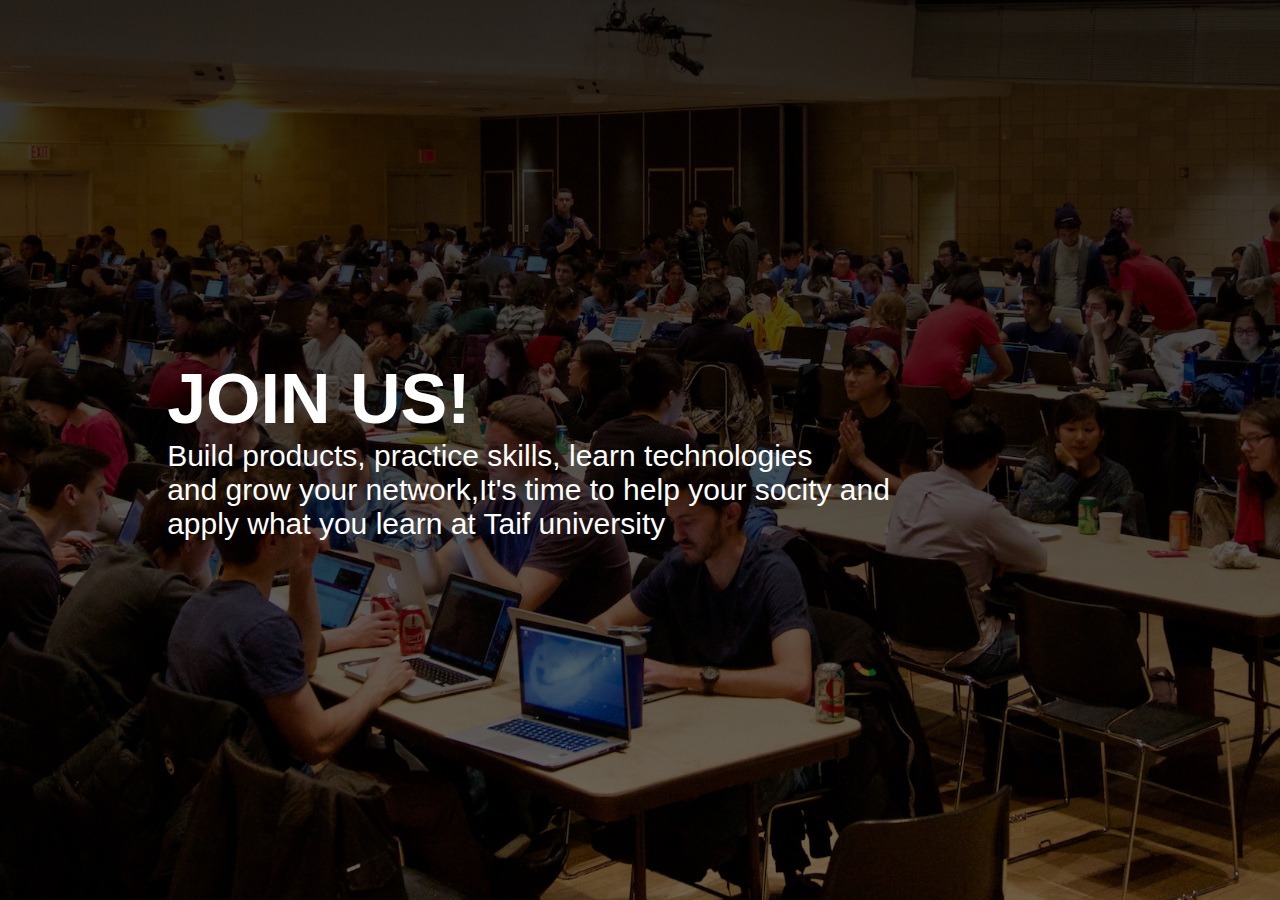
<file: index.html>
<!DOCTYPE html>
<html>
<head>
	<title>Tuathon</title>
	<link rel="stylesheet" type="text/css" href="style.css">


</head>
<body>
	<header>
	<div class="menu-toggle" id="menu">
            <i class="fas fa-bars"></i>
        </div>
        <div class="overlay"></div>
        <div class="container">
	<nav>
		<h1 class="brand"><a href="index.html"><span>TU</span>athon</a></h1>
		<ul>
			<li><a href="index.html">Home</a></li>
			<li><a href="about.html">About us</a></li>
			<li><a href="hackathon_list.html">Hackathons</a></li>
			<li><a href="project_list.html">Projects</a></li>
			<li><a href="winners.html">Winners</a></li>
		</ul>
	</nav>
</div>
<div class="title">
	<h1>JOIN US!</h1>
	<p>Build products, practice skills, learn technologies<br> and grow your network,It's time to help your socity and</br> 
	apply what you learn at Taif university</p>
</div>


	</header>
	

</body>
</html>
</file>
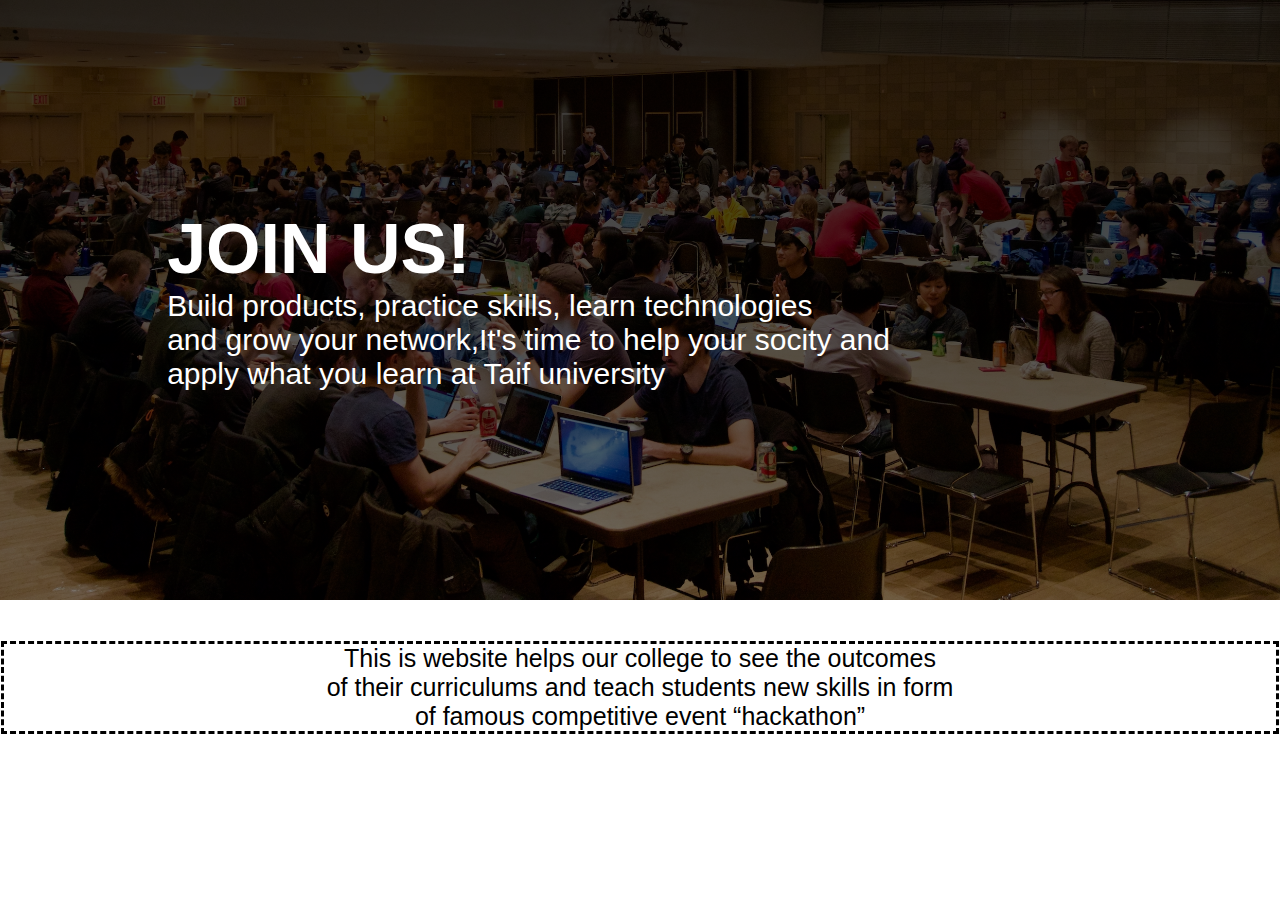
<file: about.html>
<!DOCTYPE html>
<html>
<head>
	<title>About us</title>
	<link rel="stylesheet" type="text/css" href="style.css">
	<style type="text/css">
		p.dashed {border-style: dashed;}
	</style>
</head>
<body>
 <header style="height: 600px;">
       	<div class="menu-toggle" id="menu">
            <i class="fas fa-bars"></i>
        </div>
        <div class="overlay"></div>
        <div class="container">
	<nav>
		<h1 class="brand"><a href="index.html"><span>TU</span>athon</a></h1>
		<ul>
			<li><a href="index.html">Home</a></li>
			<li><a href="about.html">About us</a></li>
			<li><a href="hackathon_list.html">Hackathons</a></li>
			<li><a href="project_list.html">Projects</a></li>
			<li><a href="winners.html">Winners</a></li>
		</ul>
	</nav>
</div>
<div class="title">
	<h1>JOIN US!</h1>
	<p>Build products, practice skills, learn technologies<br> and grow your network,It's time to help your socity and</br> 
	apply what you learn at Taif university</p>
</div>
       </header>
       <section>
       	<div align="center">
<p class=dashed style="font-size: 25px; margin-bottom: 20px; margin-top: 40px">
	This is website helps our college to see the outcomes<br> 
	of their curriculums and teach students new skills in form<br>
	 of famous competitive event “hackathon”

</p>
       	</div>
       </section>

</body>
</html>
</file>
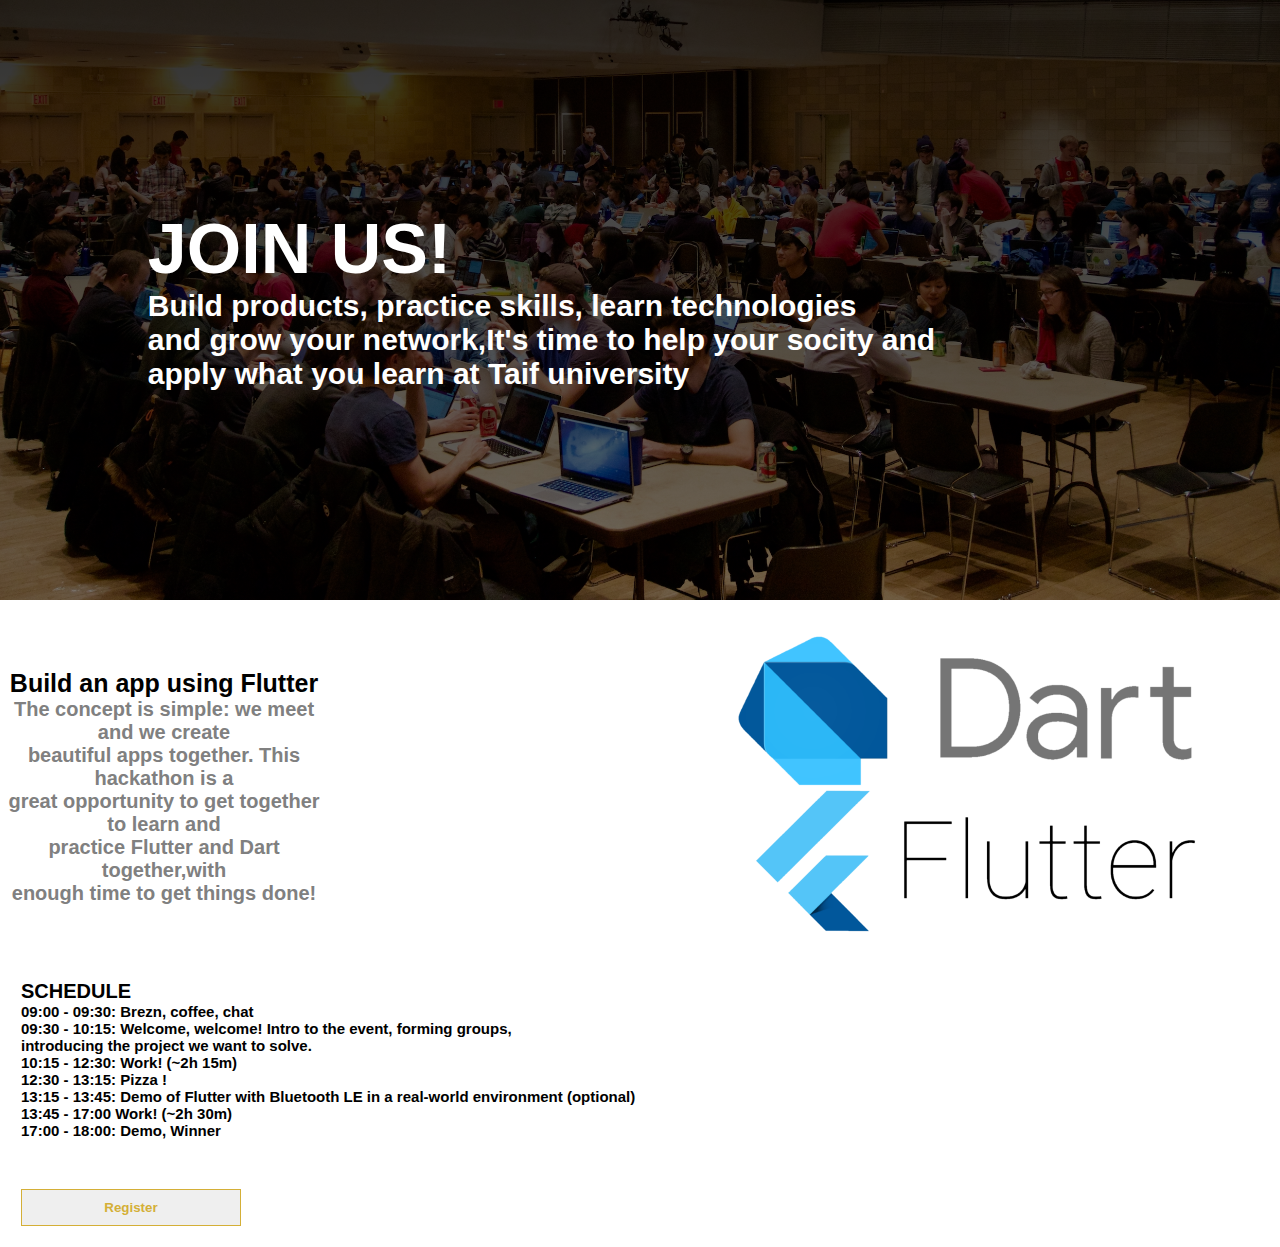
<file: hackathon_details.html>
<!DOCTYPE html>
<html>
       <head>
           <meta charset = "utf-8">
           <title>Build an app using Flutter</title>
           <link rel="stylesheet" type="text/css" href="style.css">
       <style type = "text/css">
         p           { font-weight: bold; }
       .special    { color: gray;
                   font-size: 20px; }
      </style>
       </head>
       <body> 
        <header style="height: 600px;">
        <div class="menu-toggle" id="menu">
            <i class="fas fa-bars"></i>
        </div>
        <div class="overlay"></div>
        <div class="container">
  <nav>
    <h1 class="brand"><a href="index.html"><span>TU</span>athon</a></h1>
    <ul>
      <li><a href="index.html">Home</a></li>
      <li><a href="about.html">About us</a></li>
      <li><a href="hackathon_list.html">Hackathons</a></li>
      <li><a href="project_list.html">Projects</a></li>
      <li><a href="winners.html">Winners</a></li>
    </ul>
  </nav>
</div>
<div class="title">
  <h1>JOIN US!</h1>
  <p>Build products, practice skills, learn technologies<br> and grow your network,It's time to help your socity and</br> 
  apply what you learn at Taif university</p>
</div>
       </header>
       <section>
        <div align="left" >
     <br>
     <br>
     <br>
      <table>
       <tr>
             <th><h1 style="font-size: 25px;">Build an app using Flutter</h1>
                    <p class = "special">The concept is simple: we meet and we create<br>
               beautiful apps together. This hackathon is a<br>
               great opportunity to get together to learn and <br>
               practice Flutter and Dart together,with<br>
               enough time to get things done!
                     </p>
          </th>           
          <th>
               <p style = "margin-left: 100px;"> 
               <img style="margin-left: 250px" src = "flutter.png" width = "600" height = "300" 
                             alt = "Hackathones"></p>
          </th>
       </tr>
          </table>
         <h1 style="font-size: 20px;margin-top: 40px;margin-left: 20px">SCHEDULE</h1>
          <p style="font-size: 15px;margin-left: 20px">09:00 - 09:30:  Brezn, coffee, chat<br>
             09:30 - 10:15:  Welcome, welcome! Intro to the event, forming groups,<br>
             introducing the project we want to solve.<br>
             10:15 - 12:30: Work! (~2h 15m)<br>
             12:30 - 13:15:  Pizza !<br>
             13:15 - 13:45: Demo of Flutter with Bluetooth LE in a real-world environment (optional)<br>
             13:45 - 17:00 Work! (~2h 30m)<br>
             17:00 - 18:00: Demo, Winner<br>
          </p>
          <form style="margin-top: 50px;margin-left: 20px; margin-bottom: 20px;" method="post" action="Registration.html"> 
                 <p>
                 <input class="btn" type = "submit" value = "Register">
                </p>  
            </div>
       </section>  
     </body>
</html>
</file>
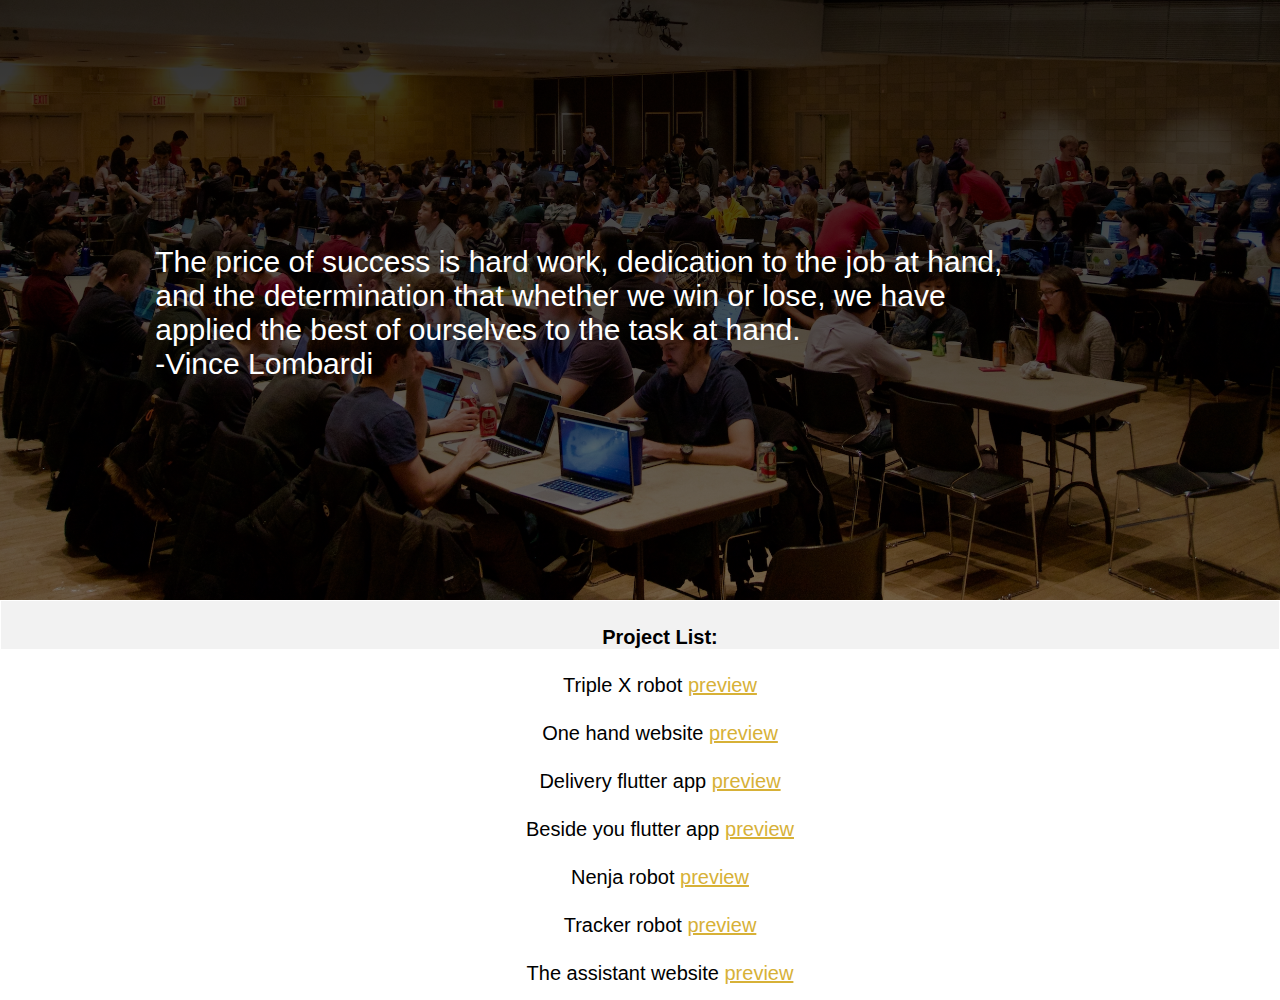
<file: project_list.html>
<html>
     <head>
         <meta charset = "utf-8">
		 <title>project</title>
		 <link rel="stylesheet" type="text/css" href="style.css">
		 <style type = "text/css">
			   p{
			  padding-left:40px;
			   padding-top:25px;
			   font-size: 20px;}
			  img{
			  padding-left:80px;}
			  .scrolling {
              overflow-y: scroll;
              height: 350px;
              width: 800px;
              }
              p a {
              	
              	text-decoration: underline;
              	color:#D7B137
              }

			
		 </style>
     </head>

       <body>
       	<header style="height: 600px;">
		<div class="menu-toggle" id="menu">
            <i class="fas fa-bars"></i>
        </div>
        <div class="overlay"></div>
        <div class="container">
	<nav>
		<h1 class="brand"><a href="index.html"><span>TU</span>athon</a></h1>
		<ul>
			<li><a href="index.html">Home</a></li>
			<li><a href="about.html">About us</a></li>
			<li><a href="hackathon_list.html">Hackathons</a></li>
			<li><a href="project_list.html">Projects</a></li>
			<li><a href="winners.html">Winners</a></li>
		</ul>
	</nav>
</div>
<div class="title">
	<p>The price of success is hard work, dedication to the job at hand,<br>and the determination that whether we win or lose, we have applied the best of ourselves to the task at hand.<br>-Vince Lombardi</br></p>
</div>
</header>
<section>
	<div align="center">
            <p style="background-color: #F2F2F2" ><strong>Project List: </strong></p>
			  <div class="scrolling">
			<p> Triple X robot  <a  href = "https://github.com/">preview</a></p> 
		    <p> One hand website  <a  href = "https://github.com/">preview</a></p>
		    <p> Delivery flutter app  <a  href = "https://github.com/">preview</a></p>
			<p> Beside you flutter app  <a  href = "https://github.com/">preview</a></p>
			<p> Nenja robot  <a  href = "https://github.com/">preview</a></p>
			<p> Tracker robot  <a  href = "https://github.com/">preview</a></p>
			<p> The assistant website  <a  href = "https://github.com/">preview</a></p>
			<p> we care website  <a  href = "https://github.com/">preview</a></p>
			<p> GoVolunteer flutter app  <a  href = "https://github.com/">preview</a></p>
			<p> Jony robot  <a  href = "https://github.com/">preview</a></p>
			</div>
		</div>
			</section>
	
       </body>
</html>
</file>
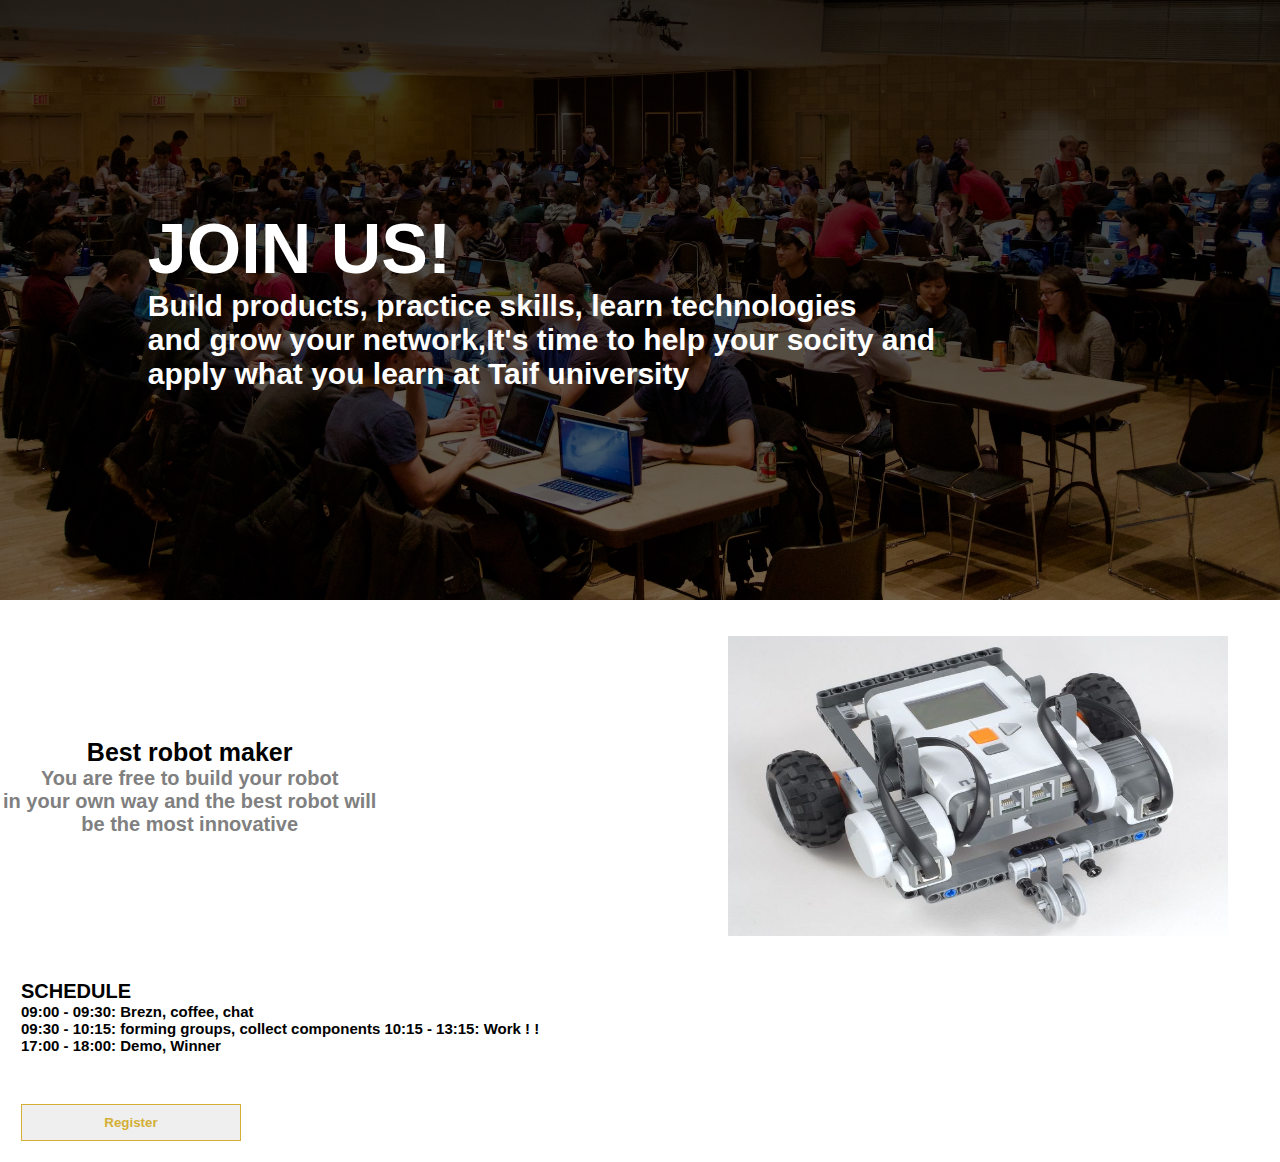
<file: robotEvent.html>
<!DOCTYPE html>
<html>
       <head>
           <meta charset = "utf-8">
           <title>Best robot maker</title>
           <link rel="stylesheet" type="text/css" href="style.css">
       <style type = "text/css">
         p           { font-weight: bold; }
       .special    { color: gray;
                   font-size: 20px; }
      </style>
       </head>
       <body> 
        <header style="height: 600px;">
        <div class="menu-toggle" id="menu">
            <i class="fas fa-bars"></i>
        </div>
        <div class="overlay"></div>
        <div class="container">
  <nav>
    <h1 class="brand"><a href="index.html"><span>TU</span>athon</a></h1>
    <ul>
      <li><a href="index.html">Home</a></li>
      <li><a href="about.html">About us</a></li>
      <li><a href="hackathon_list.html">Hackathons</a></li>
      <li><a href="project_list.html">Projects</a></li>
      <li><a href="winners.html">Winners</a></li>
    </ul>
  </nav>
</div>
<div class="title">
  <h1>JOIN US!</h1>
  <p>Build products, practice skills, learn technologies<br> and grow your network,It's time to help your socity and</br> 
  apply what you learn at Taif university</p>
</div>
       </header>
       <section>
        <div align="left" >
     <br>
     <br>
     <br>
      <table>
       <tr>
             <th><h1 style="font-size: 25px;">Best robot maker</h1>
                    <p class = "special">You are free to build your robot<br> 
                    	in your own way and the best robot will<br>
                    	be the most innovative
                     </p>
          </th>           
          <th>
               <p style = "margin-left: 100px;"> 
               <img style="margin-left: 250px" src = "robot.jpg" width = "500" height = "300" 
                             alt = "Hackathones"></p>
          </th>
       </tr>
          </table>
         <h1 style="font-size: 20px;margin-top: 40px;margin-left: 20px">SCHEDULE</h1>
          <p style="font-size: 15px;margin-left: 20px">09:00 - 09:30:  Brezn, coffee, chat<br>
             09:30 - 10:15: forming groups, collect components
             10:15 - 13:15:  Work ! !<br>
             17:00 - 18:00: Demo, Winner<br>
          </p>
          <form style="margin-top: 50px;margin-left: 20px; margin-bottom: 20px;" method="post" action="Registration.html"> 
                 <p>
                 <input class="btn" type = "submit" value = "Register">
                </p>  
            </div>
       </section>  
     </body>
</html>
</file>
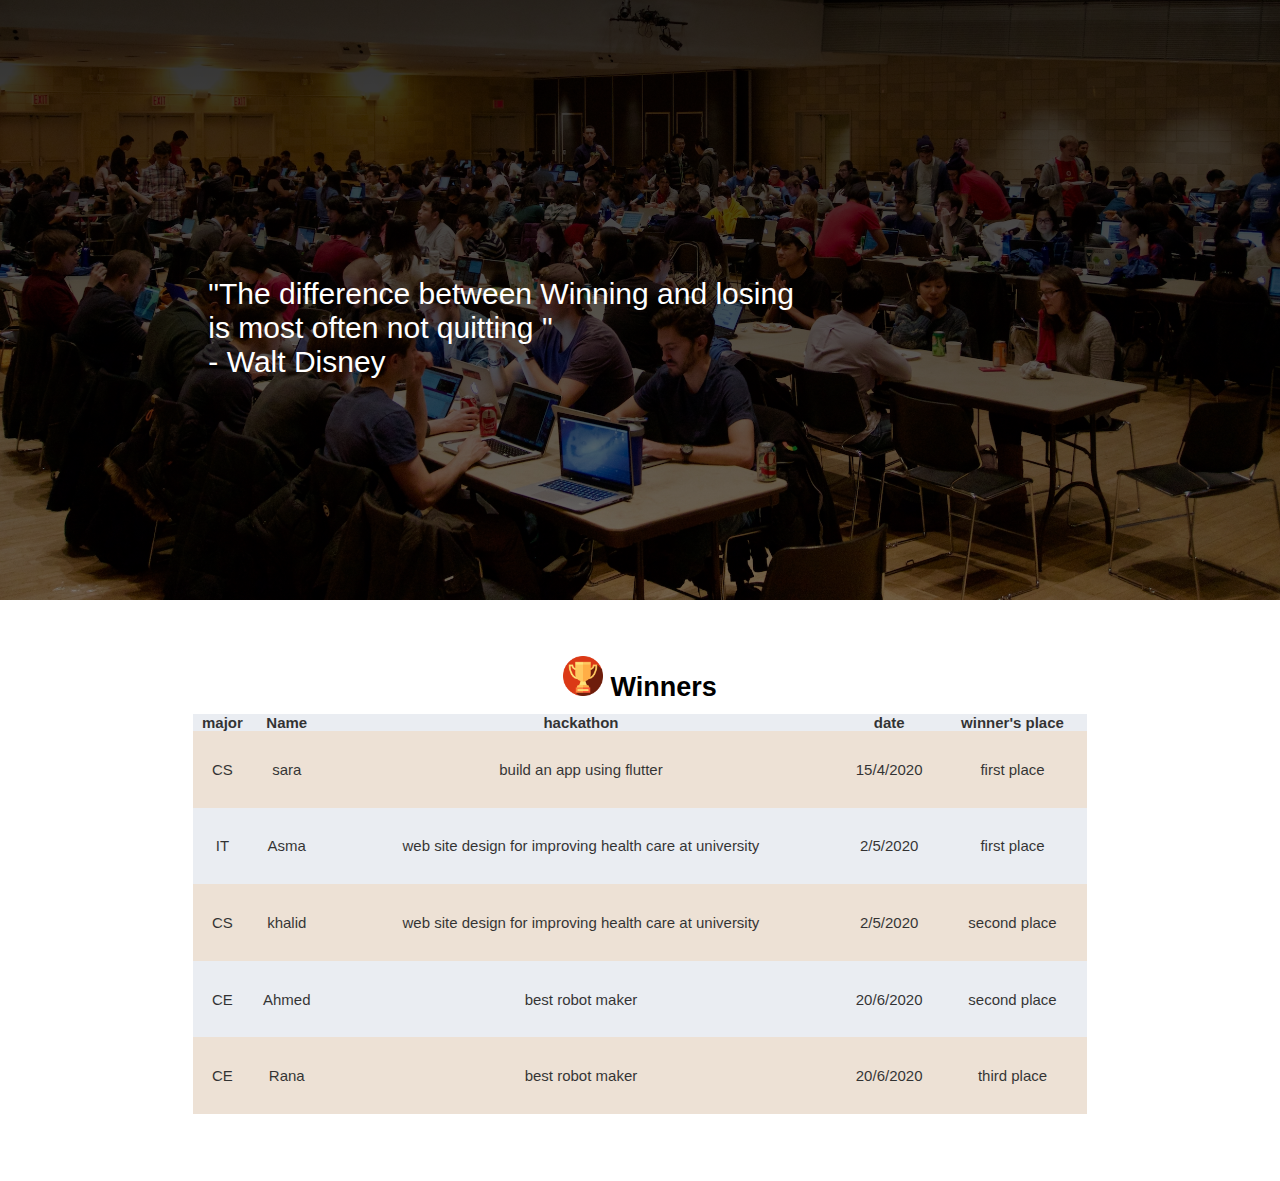
<file: winners.html>
<!DOCTYPE html>


<html>
<head>
<meta charset = "utf-8">
<title>Winners </title>
	<link rel="stylesheet" type="text/css" href="style.css">
</head>
<body>
	<header style="height: 600px;">
	<div class="menu-toggle" id="menu">
            <i class="fas fa-bars"></i>
        </div>
        <div class="overlay"></div>
        <div class="container">
	<nav>
		<h1 class="brand"><a href="index.html"><span>TU</span>athon</a></h1>
		<ul>
			<li><a href="index.html">Home</a></li>
			<li><a href="about.html">About us</a></li>
			<li><a href="hackathon_list.html">Hackathons</a></li>
			<li><a href="project_list.html">Projects</a></li>
			<li><a href="winners.html">Winners</a></li>
		</ul>
	</nav>
</div>
<div class="title">
	<p>"The difference between Winning and losing<br> is most often not quitting "</br> 
	- Walt Disney</p>
</div>
</header>
<section> 
	<div align="center">
	<p>
         <h1 style="font-size: 27px; color: black"><strong>
<img src="winner.png" width = "40" height = "40">
Winners</strong></h1>
<br>
<table border="0" >
<thead>
<tr class="different">
<th>major</th>
<th>Name</th>
<th>hackathon</th>
<th>date</th>
<th>winner's place</th>
<tbody>
<tr class="differentTwo">
<td>CS</td>
<td>sara</td>
<td>build an app using flutter</td>
<td>15/4/2020</td>
<td>first place</td>
</tr>
<tr class="different">
<td>IT</td>
<td>Asma</td>
<td>web site design for improving health care at university</td>
<td>2/5/2020</td>
<td>first place</td>
</tr>
<tr class="differentTwo">
<td>CS</td>
<td>khalid</td>
<td>web site design for improving health care at university</td>
<td>2/5/2020</td>
<td>second place</td>
</tr>
<tr class="different">
<td>CE</td>
<td>Ahmed</td>
<td>best robot maker</td>
<td>20/6/2020</td>
<td>second place</td>
</tr>
<tr class="differentTwo">
<td>CE</td>
<td>Rana</td>
<td>best robot maker</td>
<td>20/6/2020</td>
<td>third place</td>
</tr>
</tbody>
</table>
</br>
</p>
</div>
</section>
<style>
table{
width:70%;
height:400px;
text-align:center;
border-collapse:collapse;
opacity: 80%
}
tr.different{
background:#e6e9f0;
font-size: 15px;
}
tr.differentTwo{
background:#e9dacb;
font-size: 15px;
}
p {
	margin-top: 55px;
}


</style>

</body>
</html>
</file>
<file: style.css>
* {
	margin: 0;
	padding: 0;
	box-sizing: border-box;
}
html {
	font-size: 10px;
	font-family: sans-serif;
}

a{
	text-decoration: none;
	color: #eee;
}
header,
section,
footer {
    margin: 0;
    padding: 1px; /* tweaked from 0 to 1px */
}

header{
	width: 100%;
	height: 100vh;
	background: linear-gradient(to bottom, rgba(0,0,0,.8), rgba(0,0,0,.5)), url("hachathonImg.jpg") center no-repeat;
	background-size: cover;
	position: relative;
  overflow: hidden;
}

.container{
	max-width: 120rem;
	width: 90%;
	margin: 0 auto;

}

.menu-toggle{
	position: fixed;
	top: 2.5rem;
	right: 2.5rem;
	color: #eeeeee;
	font-size: 3rem;
	cursor: pointer;
	z-index: 1000;
	display: none;

}

nav{
	padding-top: 5rem;
	display: flex;
	justify-content: space-between;
	align-items: center;
	text-transform: uppercase;
	font-size: 1.6rem;
}

.brand{
	font-size: 3rem;
	font-weight: 300;
	transform: translateX(-100rem);
	animation: slideIn .5s forwards;
}

.brand span{
	color: #D7B137;
}

nav ul{
	display: flex;
}

nav ul li{
	list-style: none;
	transform: translateX(100rem);
	animation: slideIn .5s forwards;
}

nav ul li:nth-child(1){
	animation-delay: 0s;
}

nav ul li:nth-child(2){
	animation-delay: .5s;
}

nav ul li:nth-child(3){
	animation-delay: 1s;
}

nav ul li:nth-child(4){
	animation-delay: 1.5s;
}

nav ul li a{
	padding: 1rem 0;
	margin: 0 3rem;
	position: relative;
	letter-spacing: 2px;
}

nav ul li a:last-child{
	margin-right: 0;
}

nav ul li a::before,
nav ul li a::after{
	content: '';
	position: absolute;
	width: 100%;
	height: 2px;
	background-color: #D4AF37;
	left: 0;
	transform: scaleX(0);
	transition: all .5s;
}

nav ul li a::before{
	top: 0;
	transform-origin: left;
}

nav ul li a::after{
	bottom: 0;
	transform-origin: right;
}

.overlay{
	background-color: rgba(0,0,0,.95);
	position: fixed;
	right: 0;
	left: 0;
	top: 0;
	bottom: 0;
	transition: opacity 650ms;
	transform: scale(0);
	opacity: 0;
  display: none;
}

nav ul li a:hover::before,
nav ul li a:hover::after{
	transform: scaleX(1);
}

@keyframes slideIn {
	from{

	}
	to{
		transform: translateX(0);
	}
}

@media screen and (max-width: 700px){

	.menu-toggle{
		display: block;
	}

	nav{
		padding-top: 0;
		display: none;
		flex-direction: column;
		justify-content: space-evenly;
		align-items: center;
		height: 100vh;
		text-align: center;
	}

	nav ul{
		flex-direction: column;
	}

	nav ul li{
		margin-top: 5rem;
	}

	nav ul li a{
		margin: 0;
		font-size: 2.5rem;
	}

	.brand{
		font-size: 5rem;
	}
  
  .overlay.menu-open,
  nav.menu-open{
	  display: flex;
	  transform: scale(1);
	  opacity: 1;
  }
  
}
.title {
	position: absolute;
	top: 50%;
	left: 30%;
	transform: translate(-30%,-50%);
}

 .title h1{
	color: #fff;
	font-size: 70px;
}
 .title p{
	color: #fff;
	font-size: 30px;
	font-family: sans-serif;

}
.btn {
	border: 1px solid #fff;
	padding: 10px 30px;
	color: #D4AF37;
	text-decoration: none;
	font-weight: bold;
	border-color: #D4AF37;
	width: 220px;
}
.user {
	position: absolute;
	top: 60%;
	left: 30%;
	transform: translate(-70%,-50%);
}
</file>
